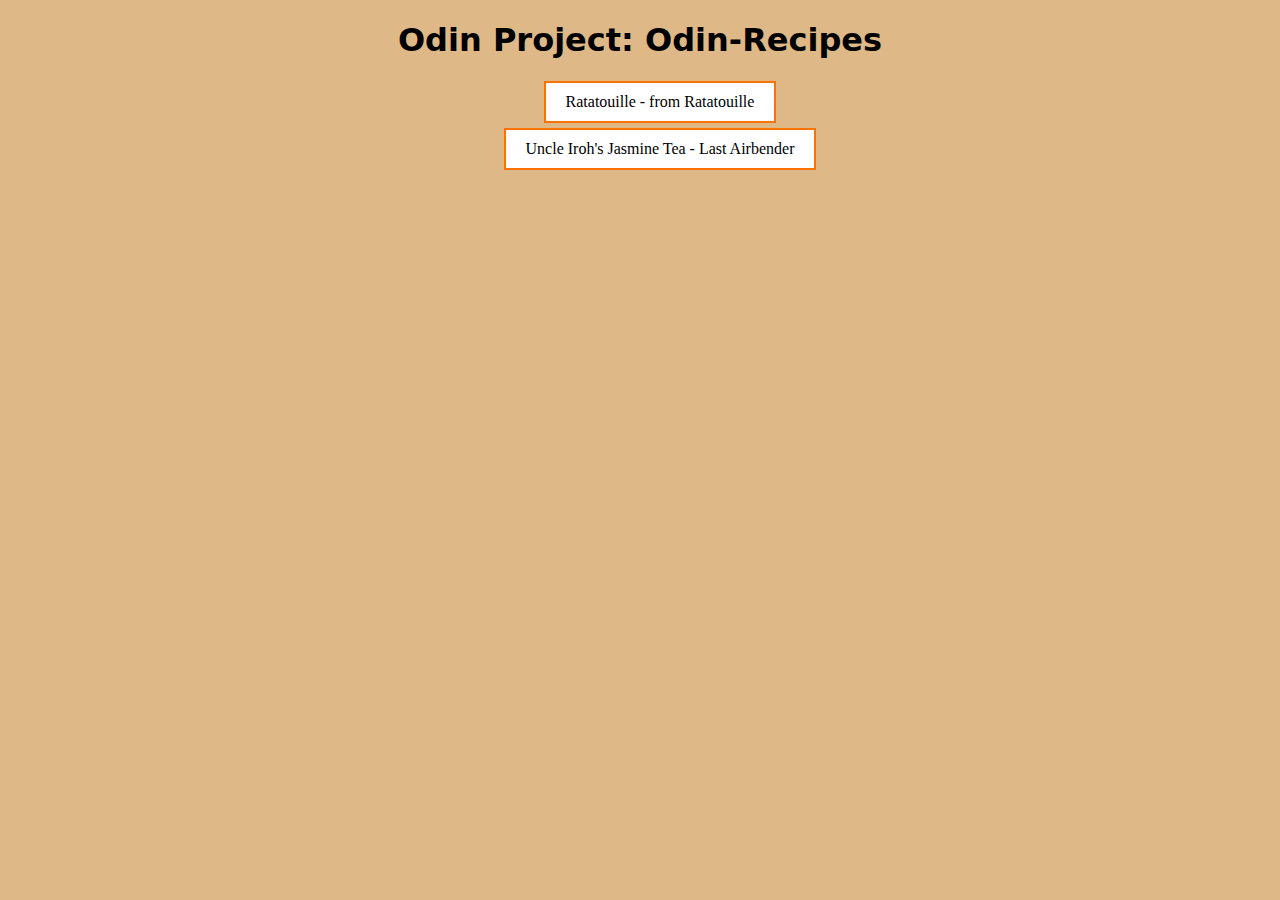
<file: index.html>
<!DOCTYPE html>
<html lang="en">

<head>
    <meta charset="UTF-8">
    <title>Odin-Recipes</title>
    <link rel="stylesheet" href="main_style.css">
</head>

<body>
    <h1 class="h1">Odin Project: Odin-Recipes</h1>
    <ul>
        <li><a href="recipes/ratatouille.html">Ratatouille - from Ratatouille</a></li>
        <li><a href="recipes/jasime_tea.html">Uncle Iroh's Jasmine Tea - Last Airbender</a></li>
    </ul>
</body>

</html>
</file>
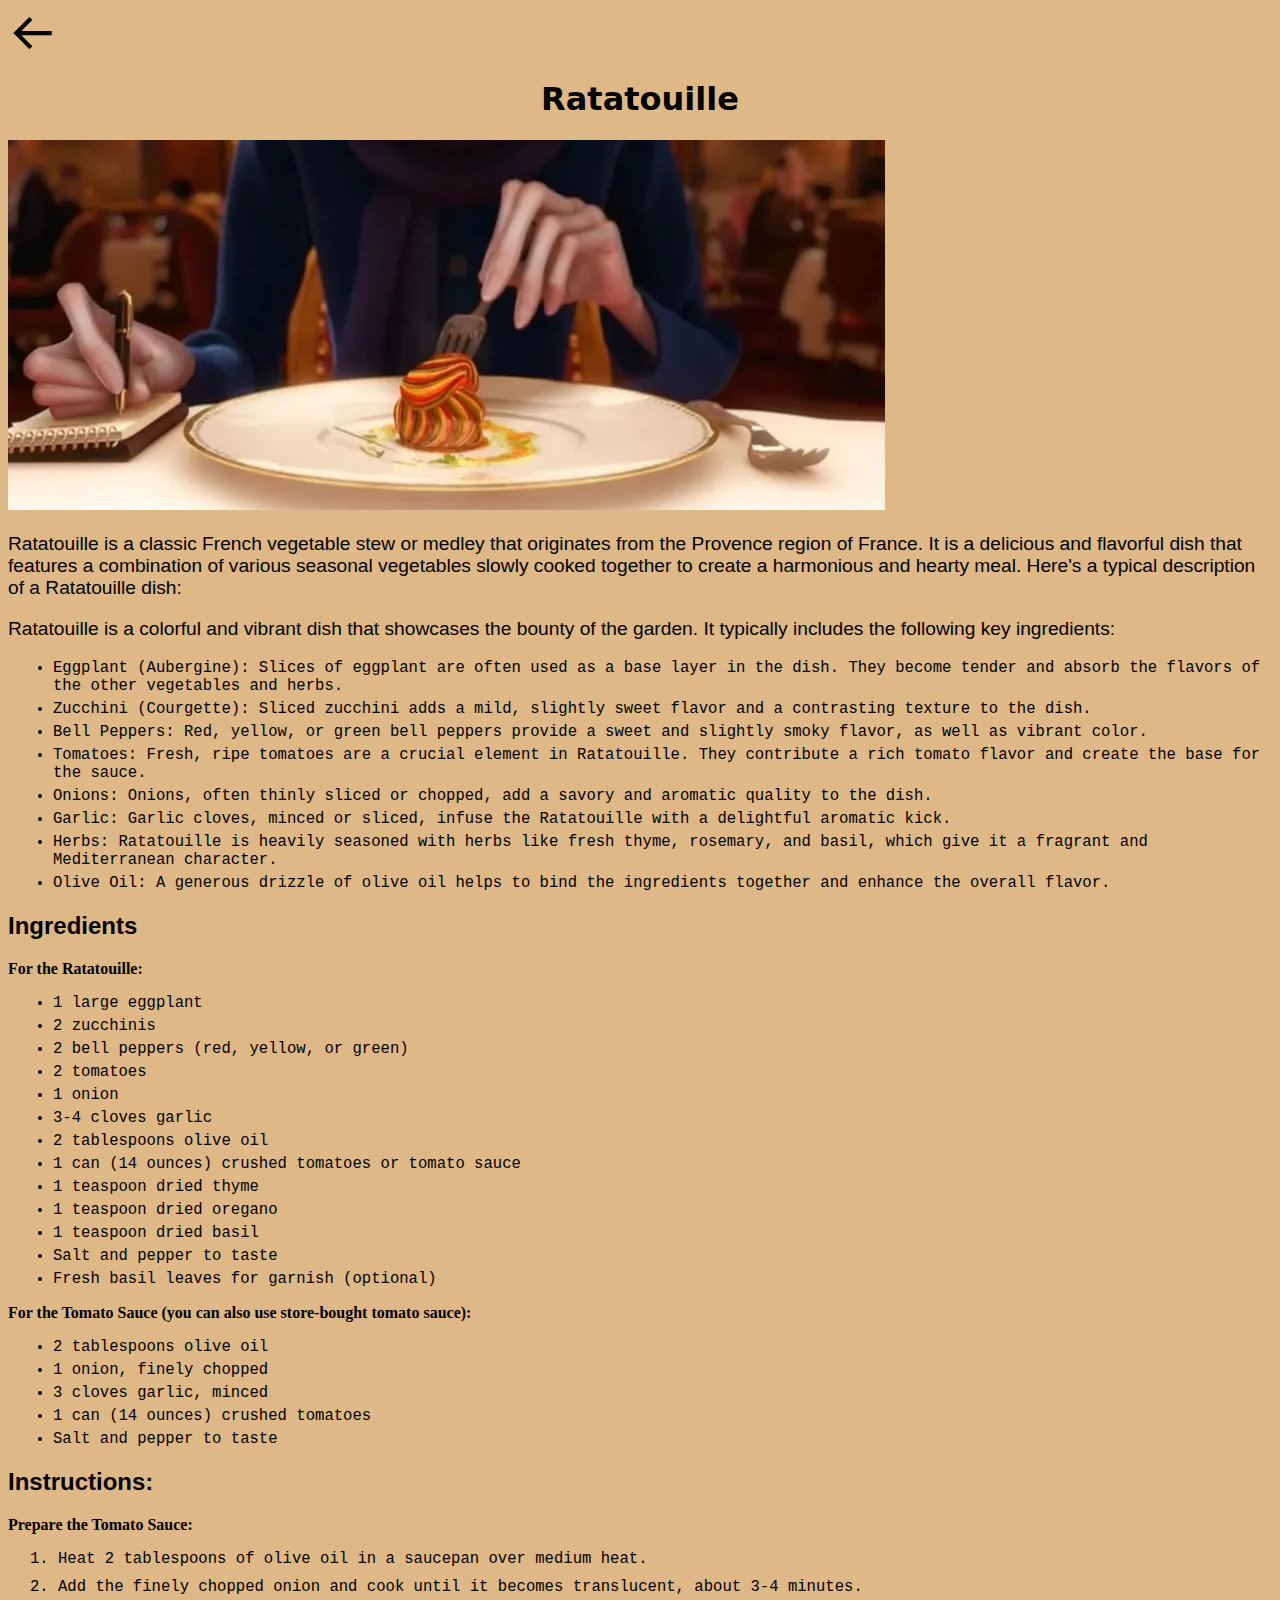
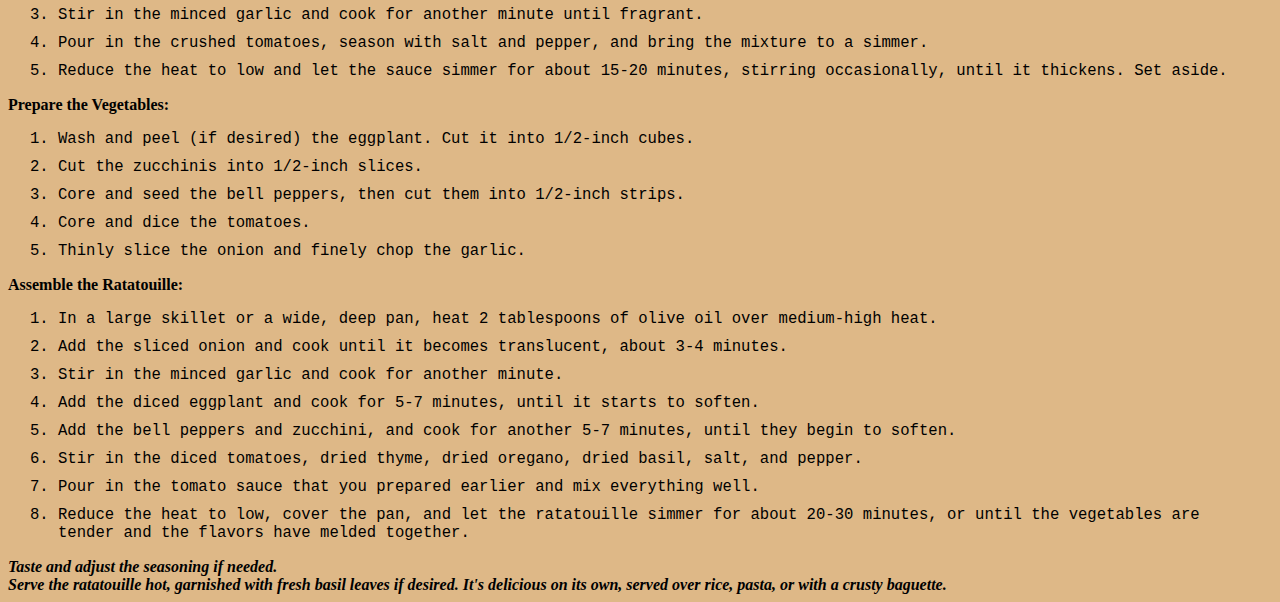
<file: recipes/ratatouille.html>
<!DOCTYPE html>
<html lang="en">

<head>
    <meta charset="UTF-8">
    <meta name="viewport" content="width=device-width, initial-scale=1.0">
    <title>Ratatouille - from Ratatouille</title>
    <link rel="stylesheet" href="../recipes_style.css">
    <link href="https://unpkg.com/boxicons@2.1.4/css/boxicons.min.css" rel="stylesheet">
</head>

<body>
    <a href="../index.html"><i class='bx bx-arrow-back' style="font-size: 50px;"></i></a>
    <h1>Ratatouille</h1>
    <img src="../images/ratatouille-dish.webp">
    <br>

    <p>Ratatouille is a classic French vegetable stew or medley that originates from the Provence region of France. It
        is a delicious and flavorful dish that features a combination of various seasonal vegetables slowly cooked
        together to create a harmonious and hearty meal. Here's a typical description of a Ratatouille dish:</p>
    <p>Ratatouille is a colorful and vibrant dish that showcases the bounty of the garden. It typically includes the
        following key ingredients:</p>

    <ul>
        <li>Eggplant (Aubergine): Slices of eggplant are often used as a base layer in the dish. They become tender and
            absorb the flavors of the other vegetables and herbs.</li>
        <li>Zucchini (Courgette): Sliced zucchini adds a mild, slightly sweet flavor and a contrasting texture to the
            dish.</li>
        <li>Bell Peppers: Red, yellow, or green bell peppers provide a sweet and slightly smoky flavor, as well as
            vibrant color.</li>
        <li>Tomatoes: Fresh, ripe tomatoes are a crucial element in Ratatouille. They contribute a rich tomato flavor
            and create the base for the sauce.</li>
        <li>Onions: Onions, often thinly sliced or chopped, add a savory and aromatic quality to the dish.</li>
        <li>Garlic: Garlic cloves, minced or sliced, infuse the Ratatouille with a delightful aromatic kick.</li>
        <li>Herbs: Ratatouille is heavily seasoned with herbs like fresh thyme, rosemary, and basil, which give it a
            fragrant and Mediterranean character.</li>
        <li>Olive Oil: A generous drizzle of olive oil helps to bind the ingredients together and enhance the overall
            flavor.</li>
    </ul>

    <h2>Ingredients</h2>
    <strong>For the Ratatouille:</strong>
    <ul>
        <li>1 large eggplant</li>
        <li>2 zucchinis</li>
        <li>2 bell peppers (red, yellow, or green)</li>
        <li>2 tomatoes</li>
        <li>1 onion</li>
        <li>3-4 cloves garlic</li>
        <li>2 tablespoons olive oil</li>
        <li>1 can (14 ounces) crushed tomatoes or tomato sauce</li>
        <li>1 teaspoon dried thyme</li>
        <li>1 teaspoon dried oregano</li>
        <li>1 teaspoon dried basil</li>
        <li>Salt and pepper to taste</li>
        <li>Fresh basil leaves for garnish (optional)</li>
    </ul>
    <strong>For the Tomato Sauce (you can also use store-bought tomato sauce):</strong>
    <ul>
        <li>2 tablespoons olive oil</li>
        <li>1 onion, finely chopped</li>
        <li>3 cloves garlic, minced</li>
        <li>1 can (14 ounces) crushed tomatoes</li>
        <li>Salt and pepper to taste</li>
    </ul>

    <h2>Instructions:</h2>
    <strong>Prepare the Tomato Sauce:</strong>
    <ol>
        <li>Heat 2 tablespoons of olive oil in a saucepan over medium heat.</li>
        <li>Add the finely chopped onion and cook until it becomes translucent, about 3-4 minutes.</li>
        <li>Stir in the minced garlic and cook for another minute until fragrant.</li>
        <li> Pour in the crushed tomatoes, season with salt and pepper, and bring the mixture to a simmer.</li>
        <li>Reduce the heat to low and let the sauce simmer for about 15-20 minutes, stirring occasionally, until it
            thickens. Set aside.</li>
    </ol>
    <strong>Prepare the Vegetables:</strong>
    <ol>
        <li>Wash and peel (if desired) the eggplant. Cut it into 1/2-inch cubes.</li>
        <li>Cut the zucchinis into 1/2-inch slices.</li>
        <li>Core and seed the bell peppers, then cut them into 1/2-inch strips.</li>
        <li>Core and dice the tomatoes.</li>
        <li>Thinly slice the onion and finely chop the garlic.</li>
    </ol>
    <strong>Assemble the Ratatouille:</strong>
    <ol>
        <li>In a large skillet or a wide, deep pan, heat 2 tablespoons of olive oil over medium-high heat.</li>
        <li>Add the sliced onion and cook until it becomes translucent, about 3-4 minutes.</li>
        <li>Stir in the minced garlic and cook for another minute.</li>
        <li>Add the diced eggplant and cook for 5-7 minutes, until it starts to soften.</li>
        <li>Add the bell peppers and zucchini, and cook for another 5-7 minutes, until they begin to soften.</li>
        <li>Stir in the diced tomatoes, dried thyme, dried oregano, dried basil, salt, and pepper.</li>
        <li>Pour in the tomato sauce that you prepared earlier and mix everything well.</li>
        <li>Reduce the heat to low, cover the pan, and let the ratatouille simmer for about 20-30 minutes, or until the
            vegetables are tender and the flavors have melded together.</li>
    </ol>
    <Strong><em>Taste and adjust the seasoning if needed.</em> </strong><br>
    <strong><em>Serve the ratatouille hot, garnished with fresh basil leaves if desired. It's delicious on its own,
            served over
            rice, pasta, or with a crusty baguette.</em></strong>
</body>

</html>
</file>
<file: main_style.css>
h1 {
    color: black;
    font: bold;
    text-align: center;
    font-family: system-ui, -apple-system, BlinkMacSystemFont, 'Segoe UI', Roboto, Oxygen, Ubuntu, Cantarell, 'Open Sans', 'Helvetica Neue', sans-serif;
}

ul li {
    margin: 5px;
    text-align: center;
    list-style-type: none;
}

body {
    background-color: burlywood;
}

a:link, a:visited {
    background-color: white;
    color: black;
    border: 2px solid rgb(252, 115, 3);
    padding: 10px 20px;
    text-align: center;
    text-decoration: none;
    display: inline-block;
  }
  
  a:hover, a:active {
    background-color: rgb(252, 115, 3);
    color: white;
  }
</file>
<file: recipes_style.css>
h1 {
    color: black;
    font: bold;
    text-align: center;
    font-family: system-ui, -apple-system, BlinkMacSystemFont, 'Segoe UI', Roboto, Oxygen, Ubuntu, Cantarell, 'Open Sans', 'Helvetica Neue', sans-serif;
}

h2 {
    font: bold;
    font-family: 'Gill Sans', 'Gill Sans MT', Calibri, 'Trebuchet MS', sans-serif;
}

p {
    font-family: 'Trebuchet MS', 'Lucida Sans Unicode', 'Lucida Grande', 'Lucida Sans', Arial, sans-serif;
    font-size: larger;
}

ul li {
    margin: 5px;
    font-family: monospace;
    font-size: larger;
}

ol li {
    margin: 10px;
    font-family: monospace;
    font-size: larger;
}

body {
    background-color: burlywood;
}

em {
    font-family: cursive;
}

.bx {
    color: black;
}

.bx:hover{
    color: orangered;
}
</file>
